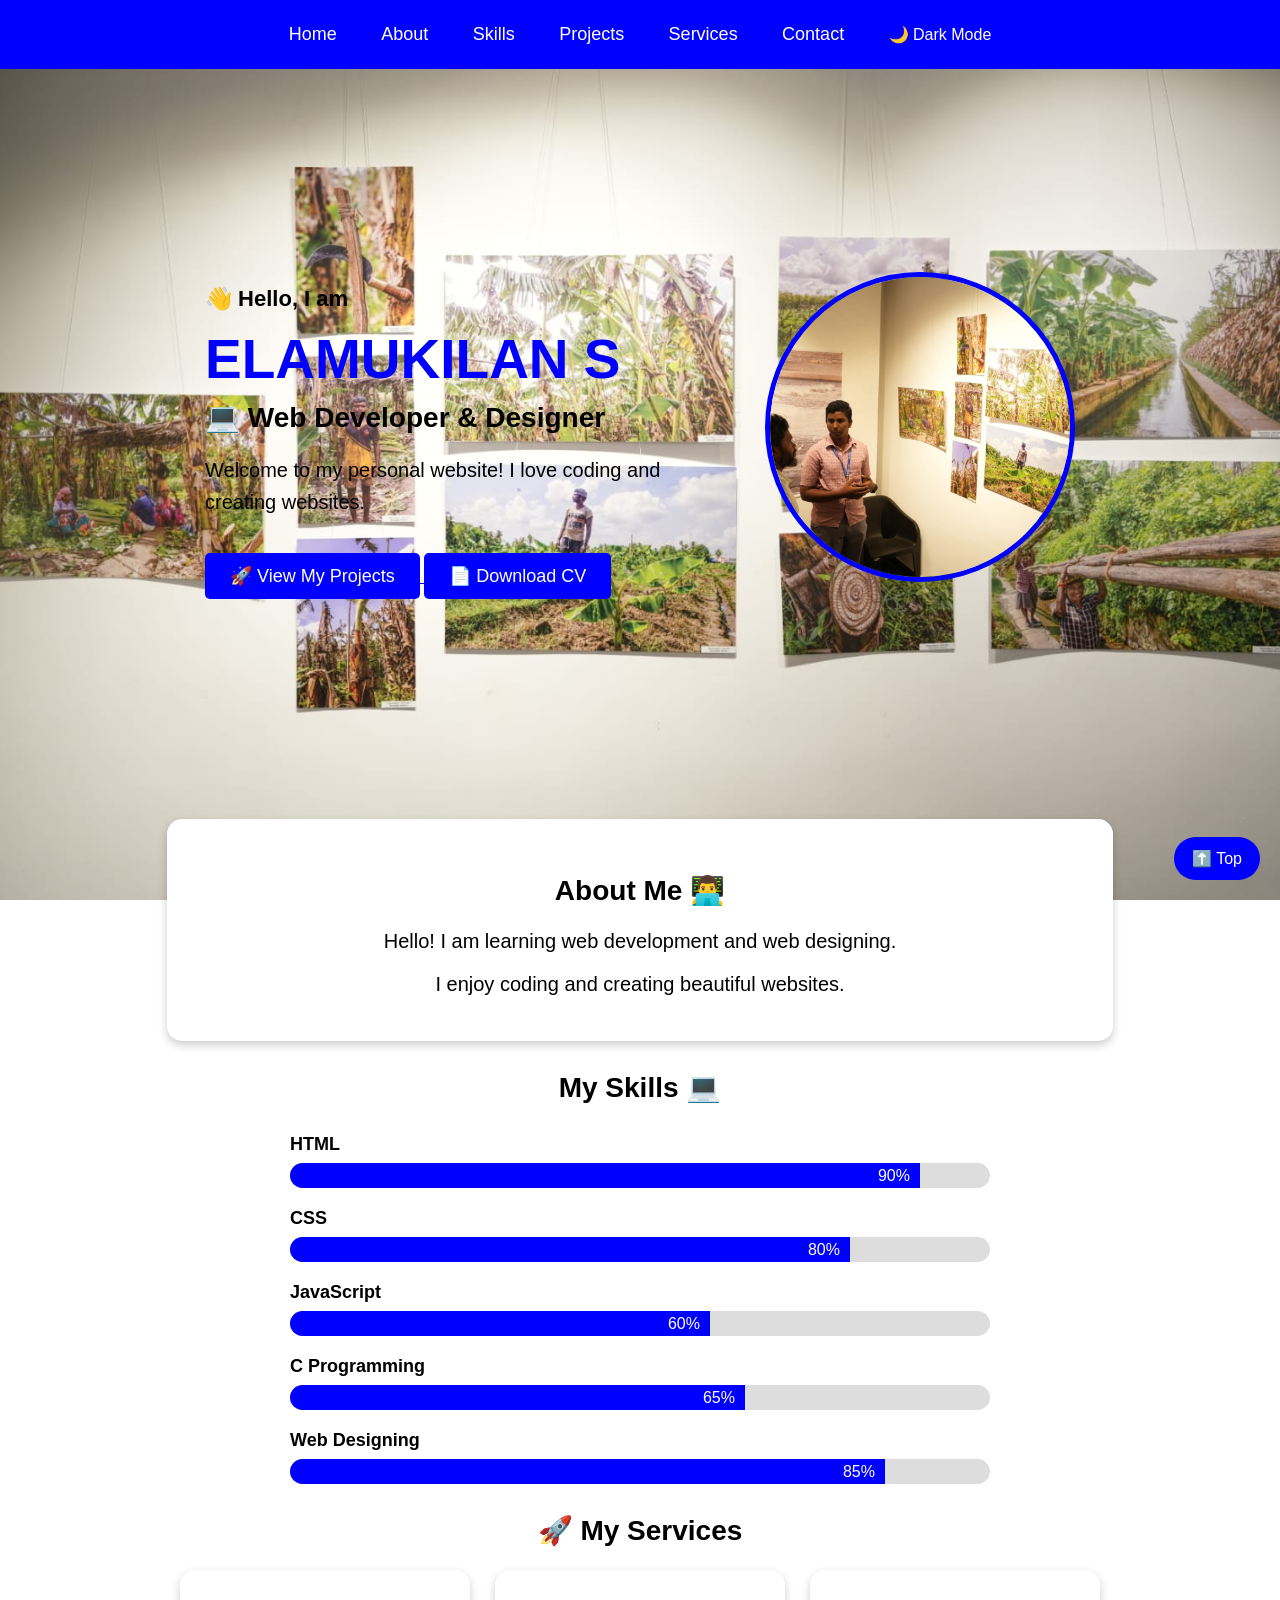
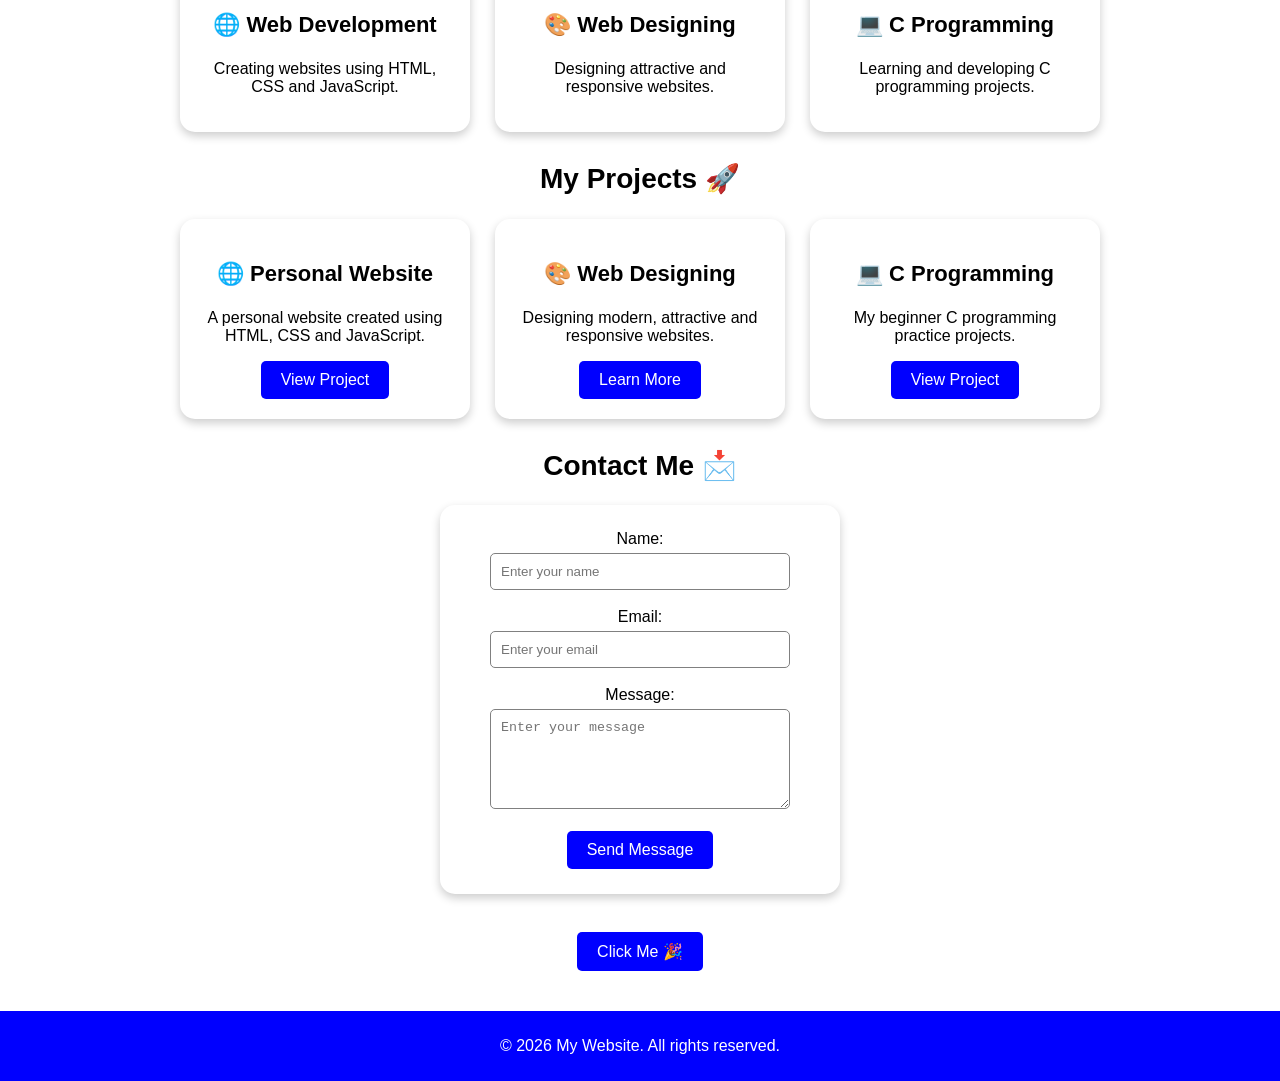
<file: index.html>
<!DOCTYPE html>
<html>

<head>
    <title>My First Website</title>
    <link rel="stylesheet" href="style.css">
</head>

<body>

    <!-- Navigation Menu -->
    <nav>

        <a href="#home">Home</a>
        <a href="#about">About</a>
        <a href="#skills">Skills</a>
        <a href="#projects">Projects</a>
        <a href="#services">Services</a>
        <a href="#contact">Contact</a>

        <button onclick="toggleDarkMode()">
            🌙 Dark Mode
        </button>

    </nav>


    <!-- Home Section -->
    <section id="home" class="hero">

        <div class="hero-text">

            <p class="hello">
                👋 Hello, I am
            </p>

            <h1>
                ELAMUKILAN S
            </h1>

            <h2>
                💻 Web Developer & Designer
            </h2>

            <p>
                Welcome to my personal website!
                I love coding and creating websites.
            </p>

            <a href="#projects">
                <button>
                    🚀 View My Projects
                </button>
            </a>

            <a href="cv.pdf" download>
                <button>
                    📄 Download CV
                </button>
            </a>

        </div>


        <div class="hero-image">

            <img
                src="photo.jpg.jpeg"
                alt="My Photo"
            >

        </div>

    </section>


    <!-- About Section -->
    <section id="about">

        <h2>About Me 👨‍💻</h2>

        <p>
            Hello! I am learning web development
            and web designing.
        </p>

        <p>
            I enjoy coding and creating
            beautiful websites.
        </p>

    </section>


    <!-- Skills Section -->
    <section id="skills">

        <h2>My Skills 💻</h2>

        <div class="skill-bars">

            <div class="skill">

                <p>HTML</p>

                <div class="bar">
                    <div class="html">
                        90%
                    </div>
                </div>

            </div>


            <div class="skill">

                <p>CSS</p>

                <div class="bar">
                    <div class="css">
                        80%
                    </div>
                </div>

            </div>


            <div class="skill">

                <p>JavaScript</p>

                <div class="bar">
                    <div class="javascript">
                        60%
                    </div>
                </div>

            </div>


            <div class="skill">

                <p>C Programming</p>

                <div class="bar">
                    <div class="cprogram">
                        65%
                    </div>
                </div>

            </div>


            <div class="skill">

                <p>Web Designing</p>

                <div class="bar">
                    <div class="webdesign">
                        85%
                    </div>
                </div>

            </div>

        </div>

    </section>


    <!-- Services Section -->
    <section id="services">

        <h2>🚀 My Services</h2>

        <div class="projects">

            <div class="project-card">

                <h3>🌐 Web Development</h3>

                <p>
                    Creating websites using
                    HTML, CSS and JavaScript.
                </p>

            </div>


            <div class="project-card">

                <h3>🎨 Web Designing</h3>

                <p>
                    Designing attractive and
                    responsive websites.
                </p>

            </div>


            <div class="project-card">

                <h3>💻 C Programming</h3>

                <p>
                    Learning and developing
                    C programming projects.
                </p>

            </div>

        </div>

    </section>


    <!-- Projects Section -->
    <section id="projects">

        <h2>My Projects 🚀</h2>

        <div class="projects">

            <div class="project-card">

                <h3>🌐 Personal Website</h3>

                <p>
                    A personal website created
                    using HTML, CSS and JavaScript.
                </p>

                <a href="project.html">
                    <button>
                        View Project
                    </button>
                </a>

            </div>


            <div class="project-card">

                <h3>🎨 Web Designing</h3>

                <p>
                    Designing modern, attractive
                    and responsive websites.
                </p>

                <a href="webdesign.html">
                    <button>
                        Learn More
                    </button>
                </a>

            </div>


            <div class="project-card">

                <h3>💻 C Programming</h3>

                <p>
                    My beginner C programming
                    practice projects.
                </p>

                <a href="cprogram.html">
                    <button>
                        View Project
                    </button>
                </a>

            </div>

        </div>

    </section>


    <!-- Contact Section -->
    <section id="contact">

        <h2>Contact Me 📩</h2>

        <form onsubmit="sendMessage(event)">

            <label>Name:</label>

            <br>

            <input
                type="text"
                placeholder="Enter your name"
                required
            >

            <br><br>


            <label>Email:</label>

            <br>

            <input
                type="email"
                placeholder="Enter your email"
                required
            >

            <br><br>


            <label>Message:</label>

            <br>

            <textarea
                placeholder="Enter your message"
                required
            ></textarea>

            <br><br>


            <button type="submit">
                Send Message
            </button>

        </form>

    </section>


    <br>


    <!-- Welcome Button -->
    <button onclick="showMessage()">
        Click Me 🎉
    </button>


    <!-- Scroll To Top -->
    <button
        onclick="scrollToTop()"
        id="topButton"
    >
        ⬆️ Top
    </button>


    <!-- JavaScript -->
    <script>

        function showMessage() {

            alert("Welcome to my website! 🎉");

        }


        function sendMessage(event) {

            event.preventDefault();

            alert("Your message has been submitted! ✅");

        }


        function toggleDarkMode() {

            document.body.classList.toggle("dark-mode");

        }


        function scrollToTop() {

            window.scrollTo({

                top: 0,

                behavior: "smooth"

            });

        }

    </script>


    <!-- Footer -->
    <footer>

        <p>
            © 2026 My Website.
            All rights reserved.
        </p>

    </footer>


</body>

</html>
</file>
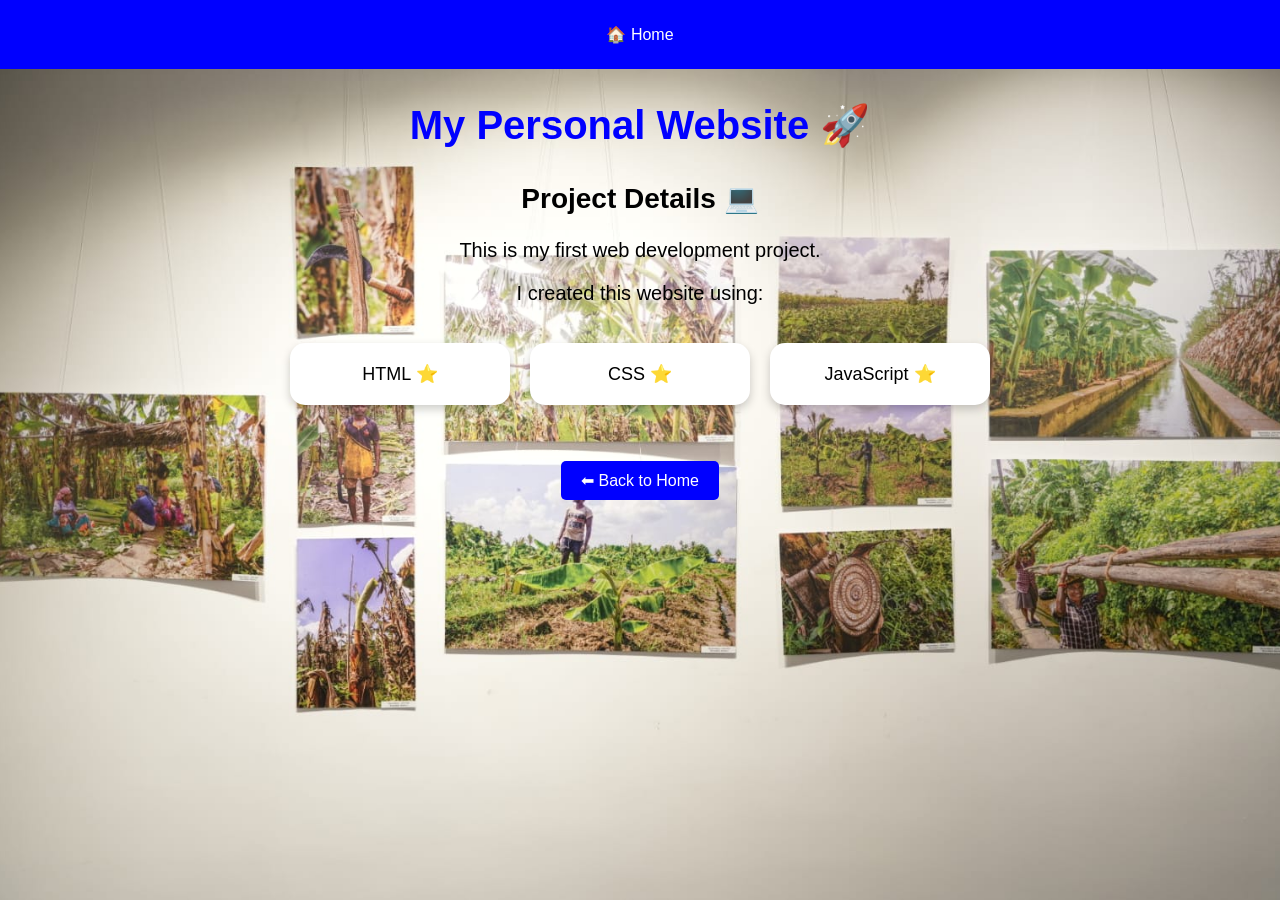
<file: project.html>
<!DOCTYPE html>
<html>

<head>
    <title>My Personal Website</title>
    <link rel="stylesheet" href="style.css">
</head>

<body>

    <nav>
        <button onclick="goHome()">🏠 Home</button>
    </nav>

    <section>

        <h1>My Personal Website 🚀</h1>

        <h2>Project Details 💻</h2>

        <p>This is my first web development project.</p>

        <p>I created this website using:</p>

        <div class="skills">

            <p>HTML ⭐</p>
            <p>CSS ⭐</p>
            <p>JavaScript ⭐</p>

        </div>

        <br>

        <button onclick="goHome()">
            ⬅ Back to Home
        </button>

    </section>

    <script>

        function goHome() {
            window.location.href = "index.html";
        }

    </script>

</body>

</html>
</file>
<file: style.css>
/* =========================
   SMOOTH SCROLLING
========================= */

html {
    scroll-behavior: smooth;
}


/* =========================
   MAIN WEBSITE
========================= */

body {
    background-image: url("bg.jpg.jpeg");
    background-size: cover;
    background-position: center;
    background-attachment: fixed;

    text-align: center;
    margin: 0;

    font-family: Arial, sans-serif;

    transition: 0.3s;
}


/* =========================
   NAVIGATION BAR
========================= */

nav {
    background-color: blue;
    padding: 15px;

    position: sticky;
    top: 0;

    z-index: 100;
}

nav a {
    color: white;
    text-decoration: none;

    margin: 20px;

    font-size: 18px;
}

nav a:hover {
    text-decoration: underline;
}


/* =========================
   HEADINGS
========================= */

h1 {
    color: blue;
    font-size: 40px;
}

h2 {
    margin-top: 30px;
    font-size: 28px;
}


/* =========================
   PARAGRAPHS
========================= */

p {
    font-size: 20px;
}


/* =========================
   HERO SECTION
========================= */

.hero {
    min-height: 80vh;

    display: flex;

    justify-content: center;

    align-items: center;

    gap: 60px;

    padding: 40px 20px;

    box-sizing: border-box;
}

.hero-text {
    max-width: 500px;

    text-align: left;
}

.hello {
    font-size: 22px;

    font-weight: bold;

    margin-bottom: 10px;
}

.hero-text h1 {
    font-size: 55px;

    margin: 10px 0;
}

.hero-text h2 {
    font-size: 28px;

    margin: 10px 0;
}

.hero-text p {
    line-height: 1.6;
}

.hero-text button {
    margin-top: 15px;

    padding: 12px 25px;

    font-size: 18px;
}


/* =========================
   PROFILE IMAGE
========================= */

img {
    width: 300px;

    border-radius: 15px;

    border: 3px solid blue;
}

.hero-image img {
    width: 300px;

    height: 300px;

    object-fit: cover;

    border-radius: 50%;

    border: 5px solid blue;
}


/* =========================
   ABOUT SECTION
========================= */

#about {
    background-color: white;

    width: 70%;

    margin: 30px auto;

    padding: 25px;

    border-radius: 15px;

    box-shadow: 0 4px 10px rgba(0, 0, 0, 0.2);
}


/* =========================
   SKILLS
========================= */

.skills {
    display: flex;

    justify-content: center;

    gap: 20px;

    flex-wrap: wrap;

    margin: 20px;
}

.skills p {
    background-color: white;

    padding: 20px;

    width: 180px;

    border-radius: 15px;

    box-shadow: 0 4px 10px rgba(0, 0, 0, 0.2);

    font-size: 18px;

    transition: 0.3s;
}

.skills p:hover {
    transform: translateY(-5px);
}


/* =========================
   SKILL PROGRESS BARS
========================= */

.skill-bars {
    width: 70%;

    max-width: 700px;

    margin: 30px auto;
}

.skill {
    text-align: left;

    margin: 20px 0;
}

.skill p {
    font-size: 18px;

    font-weight: bold;

    margin-bottom: 8px;
}

.bar {
    background-color: #ddd;

    height: 25px;

    border-radius: 15px;

    overflow: hidden;
}

.bar div {
    height: 25px;

    line-height: 25px;

    text-align: right;

    padding-right: 10px;

    box-sizing: border-box;

    color: white;

    background-color: blue;
}

.html {
    width: 90%;
}

.css {
    width: 80%;
}

.javascript {
    width: 60%;
}

.cprogram {
    width: 65%;
}

.webdesign {
    width: 85%;
}


/* =========================
   PROJECTS
========================= */

.projects {
    display: flex;

    justify-content: center;

    gap: 25px;

    flex-wrap: wrap;

    margin: 20px;
}

.project-card {
    background-color: white;

    width: 250px;

    padding: 20px;

    border-radius: 15px;

    box-shadow: 0 4px 10px rgba(0, 0, 0, 0.2);

    transition: 0.3s;
}

.project-card:hover {
    transform: translateY(-8px);
}

.project-card h3 {
    font-size: 22px;
}

.project-card p {
    font-size: 16px;
}


/* =========================
   CONTACT FORM
========================= */

form {
    background-color: white;

    width: 350px;

    margin: 20px auto;

    padding: 25px;

    border-radius: 15px;

    box-shadow: 0 4px 10px rgba(0, 0, 0, 0.2);
}

input,
textarea {
    width: 300px;

    padding: 10px;

    margin-top: 5px;

    border: 1px solid gray;

    border-radius: 5px;

    box-sizing: border-box;
}

textarea {
    height: 100px;
}


/* =========================
   BUTTON
========================= */

button {
    background-color: blue;

    color: white;

    padding: 10px 20px;

    border: none;

    border-radius: 5px;

    font-size: 16px;

    cursor: pointer;
}

button:hover {
    background-color: darkblue;
}


/* =========================
   FOOTER
========================= */

footer {
    background-color: blue;

    color: white;

    padding: 10px;

    margin-top: 40px;
}

footer p {
    font-size: 16px;
}


/* =========================
   DARK MODE
========================= */

.dark-mode {
    background-image: none;

    background-color: #222;

    color: white;
}

.dark-mode h1,
.dark-mode h2 {
    color: white;
}

.dark-mode .skills p,
.dark-mode form,
.dark-mode #about,
.dark-mode .project-card {
    background-color: #333;

    color: white;
}


/* =========================
   C PROGRAM CODE BOX
========================= */

pre {
    background-color: #222;

    color: white;

    width: 500px;

    max-width: 80%;

    margin: 20px auto;

    padding: 20px;

    border-radius: 10px;

    text-align: left;

    overflow-x: auto;

    font-size: 16px;

    box-sizing: border-box;
}


/* =========================
   SCROLL TO TOP BUTTON
========================= */

#topButton {
    position: fixed;

    bottom: 20px;

    right: 20px;

    background-color: blue;

    color: white;

    padding: 12px 18px;

    border: none;

    border-radius: 25px;

    cursor: pointer;

    font-size: 16px;

    z-index: 100;
}

#topButton:hover {
    background-color: darkblue;
}


/* =========================
   WEB DESIGN PREVIEW
========================= */

.design-preview {
    background-color: white;

    width: 70%;

    max-width: 700px;

    margin: 30px auto;

    border-radius: 15px;

    overflow: hidden;

    box-shadow: 0 5px 15px rgba(0, 0, 0, 0.25);
}

.design-preview h2 {
    padding: 10px;
}

.preview-header {
    background-color: blue;

    color: white;

    padding: 20px;

    font-size: 24px;

    font-weight: bold;
}

.preview-content {
    padding: 30px;
}

.preview-content h3 {
    font-size: 28px;
}

.preview-content p {
    font-size: 18px;
}


/* =========================
   MOBILE RESPONSIVE DESIGN
========================= */

@media (max-width: 600px) {

    nav {
        padding: 10px;
    }

    nav a {
        display: block;

        margin: 10px;

        font-size: 16px;
    }

    h1 {
        font-size: 30px;
    }

    h2 {
        font-size: 24px;
    }

    p {
        font-size: 17px;
    }

    img {
        width: 200px;
    }

    #about {
        width: 80%;

        padding: 15px;
    }

    .skills {
        flex-direction: column;

        align-items: center;
    }

    .skills p {
        width: 70%;
    }

    .skill-bars {
        width: 85%;
    }

    .project-card {
        width: 75%;
    }

    form {
        width: 80%;

        padding: 15px;
    }

    input,
    textarea {
        width: 90%;
    }

    pre {
        width: 80%;

        font-size: 13px;
    }

    #topButton {
        bottom: 15px;

        right: 15px;

        padding: 10px 15px;

        font-size: 14px;
    }

    .design-preview {
        width: 85%;
    }

    .preview-content {
        padding: 20px;
    }

    .preview-content h3 {
        font-size: 24px;
    }

    .preview-content p {
        font-size: 16px;
    }


    /* HERO MOBILE */

    .hero {
        flex-direction: column;

        gap: 20px;

        min-height: auto;

        padding-top: 50px;

        padding-bottom: 50px;
    }

    .hero-text {
        text-align: center;
    }

    .hero-text h1 {
        font-size: 40px;
    }

    .hero-text h2 {
        font-size: 22px;
    }

    .hero-image img {
        width: 220px;

        height: 220px;
    }

}
</file>
